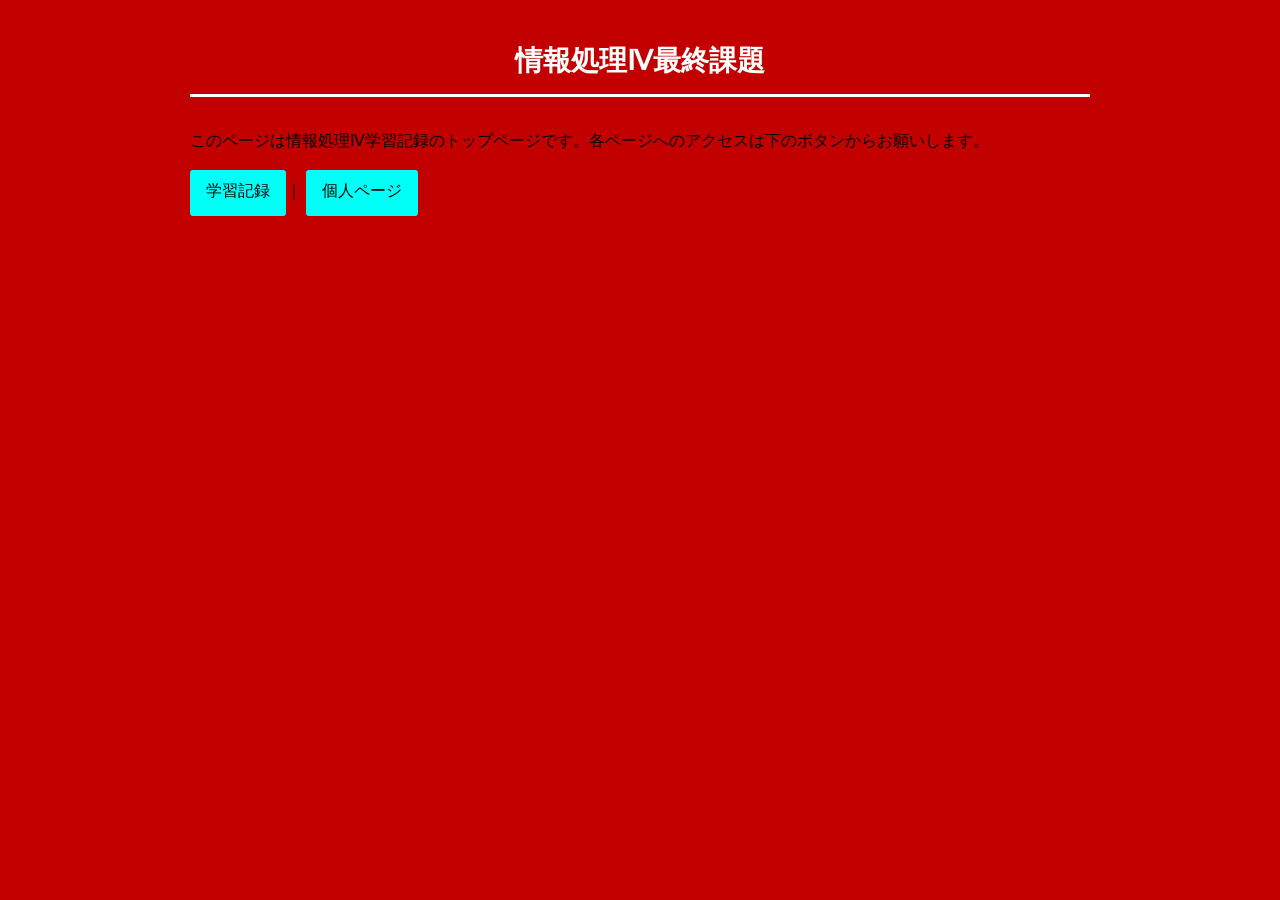
<file: index.html>
<!DOCTYPE html>
<html lang="en">
<head>
    <meta charset="UTF-8">
    <meta name="viewport" content="width=device-width, initial-scale=1.0">
    <title>ホーム</title>
     <link rel="stylesheet" href="style.css">


</head>
<body>
   <h1>情報処理Ⅳ最終課題</h1> 
<p>このページは情報処理Ⅳ学習記録のトップページです。各ページへのアクセスは下のボタンからお願いします。</p>

    <a href="index4.html" class="btn-square">学習記録</a>｜
    
    <a href="index2.html" class="btn-square">個人ページ</a>
</body>
</html
</file>
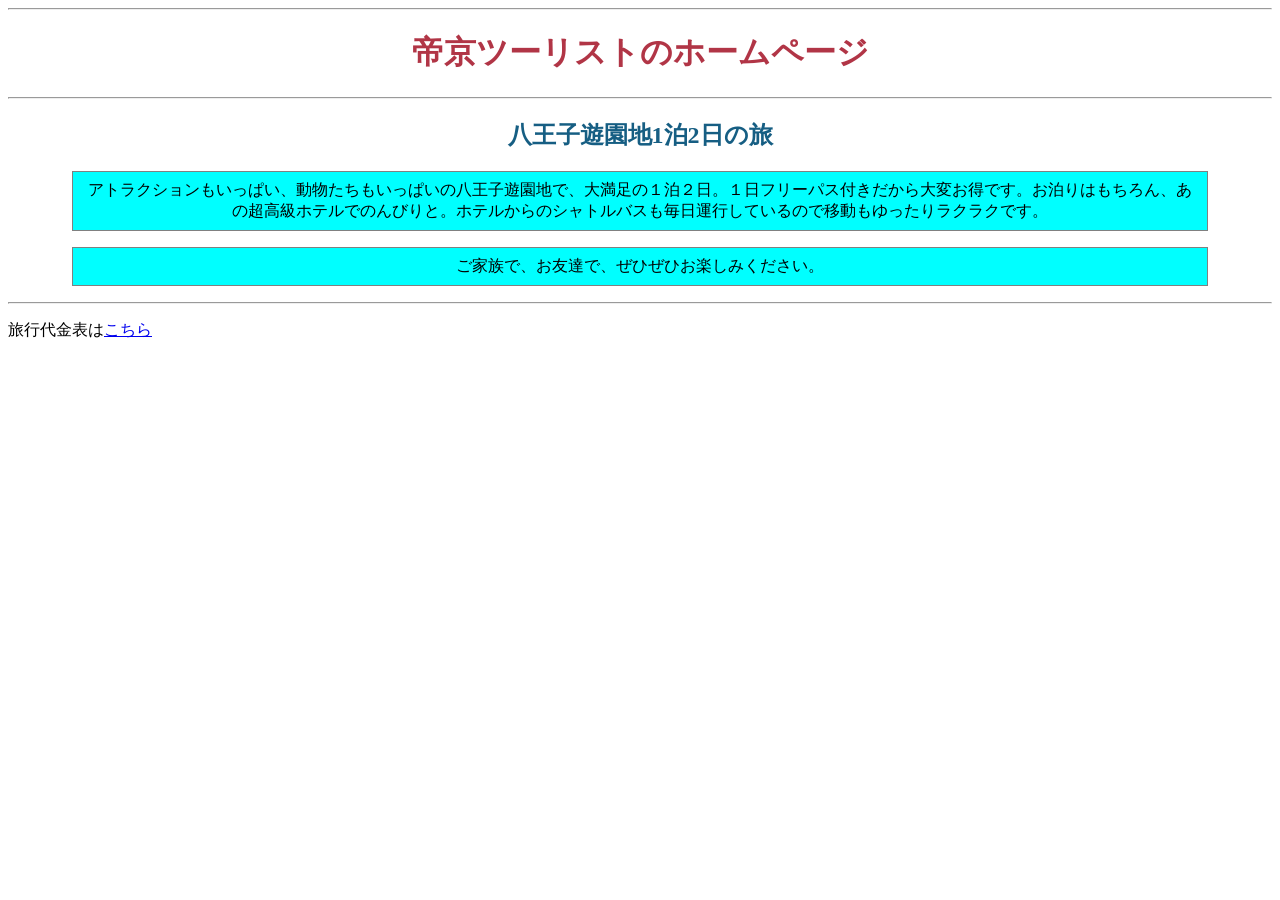
<file: 11th/index.html>
<!DOCTYPE html>
<html lang="ja">
<head>

<link rel="stylesheet"  type="text/css" href="style.css">


<title>帝京ツーリストのホームページ </title>

</head>
<body>
    <title>帝京ツーリストのホームページ</title>
    <hr>
    <h1>帝京ツーリストのホームページ</h1>
    <hr>
    <h2>八王子遊園地1泊2日の旅</h2>
    <p class="note">アトラクションもいっぱい、動物たちもいっぱいの八王子遊園地で、大満足の１泊２日。１日フリーパス付きだから大変お得です。お泊りはもちろん、あの超高級ホテルでのんびりと。ホテルからのシャトルバスも毎日運行しているので移動もゆったりラクラクです。</p><p class="note">ご家族で、お友達で、ぜひぜひお楽しみください。</p>
    <hr>
    <p >旅行代金表は<a href="price.html">こちら</a></p>

</body>  
</html>
</file>
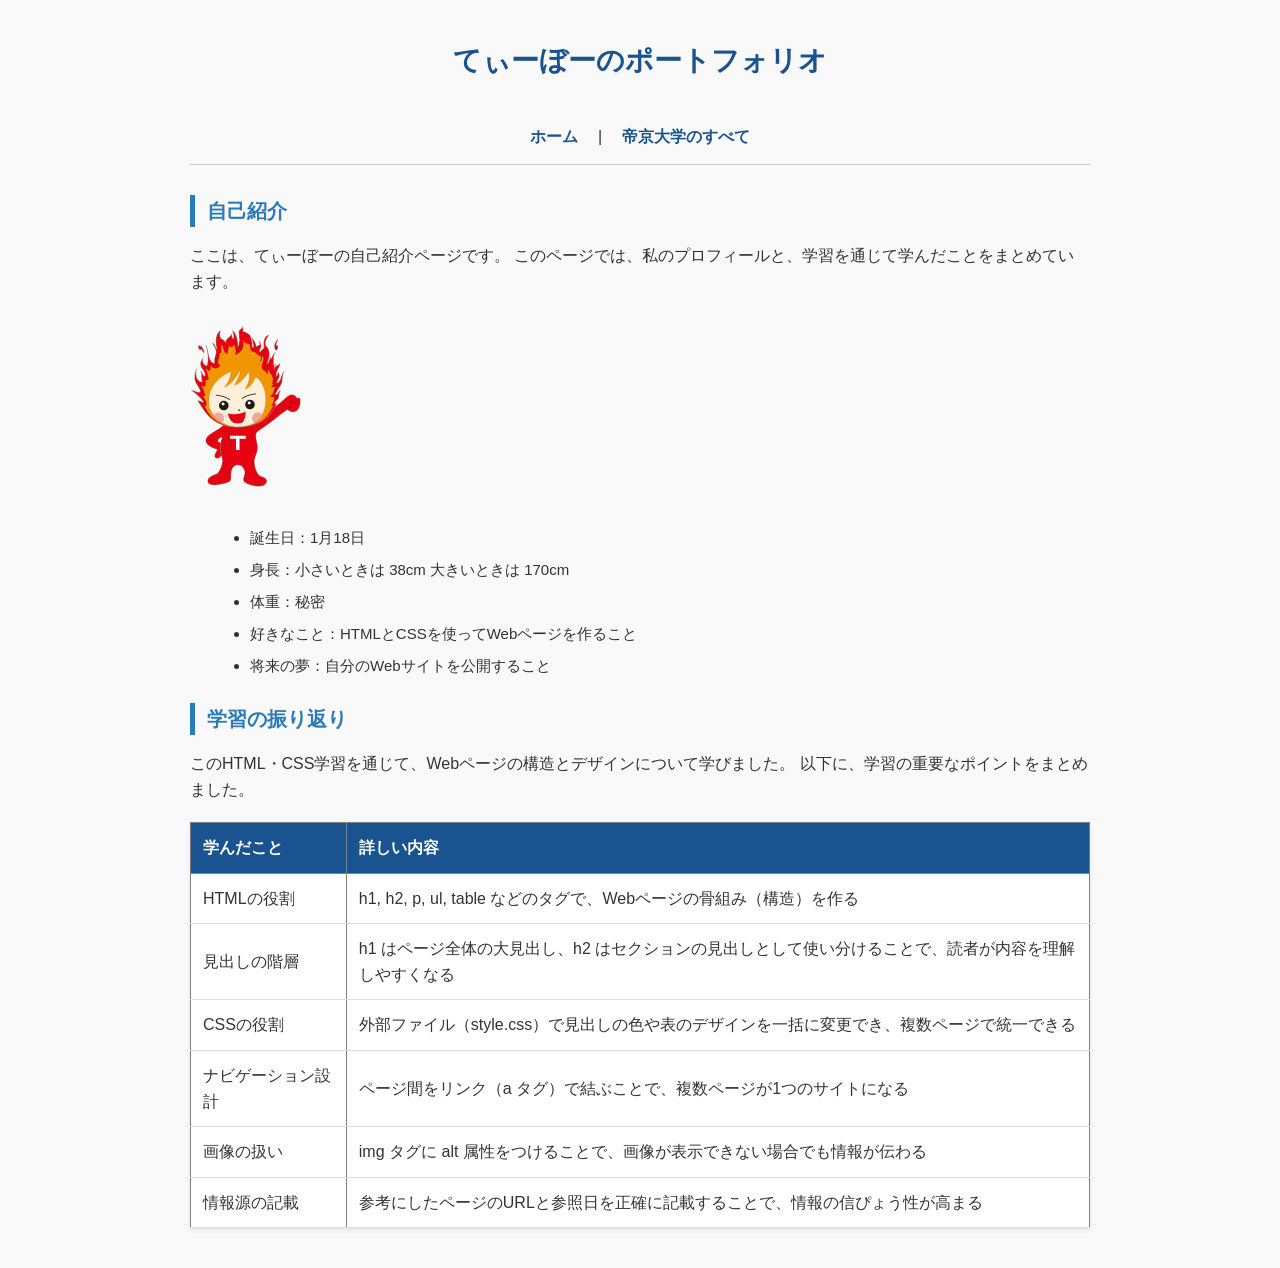
<file: 12th/index.html>
<!--以下の12th.htmlの穴埋め部分を埋めてください。-->

<!DOCTYPE html>
<html lang="ja">
<head>
  <meta charset="utf-8" />
  <meta name="viewport" content="width=device-width, initial-scale=1.0">
   <title>てぃーぼーのポートフォリオ</title>
  <link rel="stylesheet" href="style.css">
</head>

<body>

  <h1>てぃーぼーのポートフォリオ</h1>
  <!-- ナビゲーション -->
  <nav>
    <a href="index.html">ホーム</a> | 
    <a href="teikyo.html">帝京大学のすべて</a>
  </nav>

  <!-- 自己紹介セクション -->
  <h2>自己紹介</h2>
  <p>
    ここは、てぃーぼーの自己紹介ページです。
    このページでは、私のプロフィールと、学習を通じて学んだことをまとめています。
  </p>

  <!-- プロフィール画像 -->
  <p>
    <img src="tibo.gif" alt="てぃーぼーの写真">
      
    </p>

  <!-- 自己紹介リスト（3件以上） -->
  <ul>
    <li>誕生日：1月18日</li>
    <li>身長：小さいときは 38cm 大きいときは 170cm</li>
    <li>体重：秘密</li>
    <li>好きなこと：HTMLとCSSを使ってWebページを作ること</li>
    <li>将来の夢：自分のWebサイトを公開すること</li>
  </ul>

  <h2>学習の振り返り</h2>
  <p>
    このHTML・CSS学習を通じて、Webページの構造とデザインについて学びました。
    以下に、学習の重要なポイントをまとめました。
  </p>

  <table border>
    <tr>
      <th>学んだこと</th>
      <th>詳しい内容</th>
    </tr>
    <tr>
      <td>HTMLの役割</td>
      <td>h1, h2, p, ul, table などのタグで、Webページの骨組み（構造）を作る</td>
    </tr>
    <tr>
      <td>見出しの階層</td>
      <td>h1 はページ全体の大見出し、h2 はセクションの見出しとして使い分けることで、読者が内容を理解しやすくなる</td>
    </tr>
    <tr>
      <td>CSSの役割</td>
      <td>外部ファイル（style.css）で見出しの色や表のデザインを一括に変更でき、複数ページで統一できる</td>
    </tr>
    <tr>
      <td>ナビゲーション設計</td>
      <td>ページ間をリンク（a タグ）で結ぶことで、複数ページが1つのサイトになる</td>
    </tr>
    <tr>
      <td>画像の扱い</td>
      <td>img タグに alt 属性をつけることで、画像が表示できない場合でも情報が伝わる</td>
    </tr>
    <tr>
      <td>情報源の記載</td>
      <td>参考にしたページのURLと参照日を正確に記載することで、情報の信ぴょう性が高まる</td>
    </tr>
    
    </table border>

</body>
</html>

<!--
①「<head>」タグの中に必要なメタ要素は何か？（文字コードを指定する）

②「<title>」タグの完全な記述をしてください。（ページのタイトルを指定）タイトルのテキストは「てぃーぼーのポートフォリオ」です。

③ページ全体の大見出しを作成するタグと、そのテキストをすべて記述してください。テキストは「てぃーぼーのポートフォリオ」です。

④「帝京大学のすべて」へのリンクタグを完全に記述してください。
　（href属性は「teikyo.html」を指定）

⑤「自己紹介」というセクションの見出しを作成するタグと、そのテキストをすべて記述してください。

⑥プロフィール画像を表示するタグを記述してください。ファイル名は「tibo.gif」、alt属性には「てぃーぼーの写真」を指定してください。なお、CodepPen上では画像は表示されません。

⑦番号なしのリストを開始するタグは？

⑧⑦で開いたリストの「閉じタグ」は？

⑨表を開始するタグを記述してください。
　（border属性を「1」に設定）

⑩⑨で開いた表の「閉じタグ」は？
-->
</file>
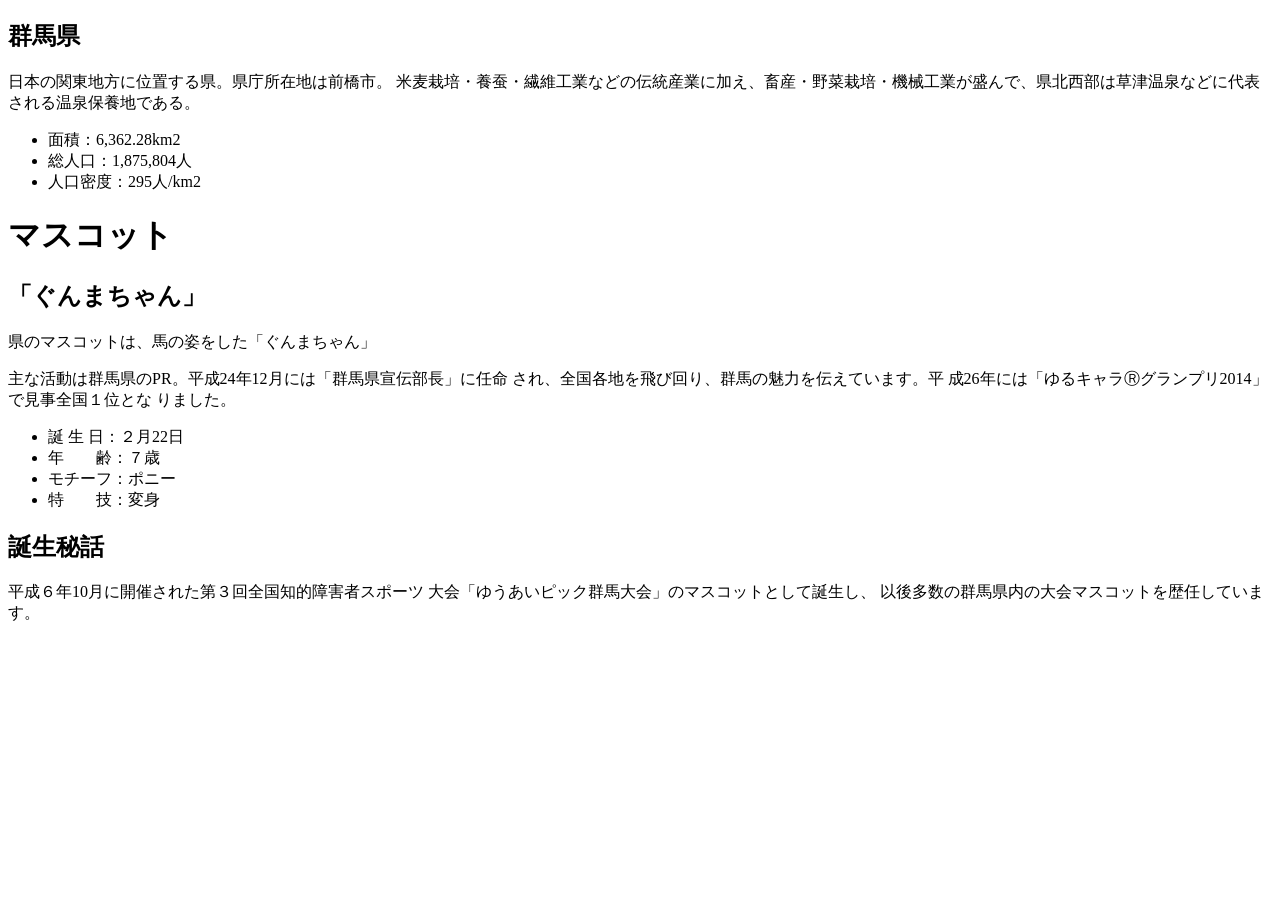
<file: _!DOCTYPE html_.html>
<!DOCTYPE html>
<html lang="en">
<head>
    <meta charset="UTF-8">
    <meta name="viewport" content="width=device-width, initial-scale=1.0">
    <title>群馬の世界</title>
</head>
<body>
    <h2>群馬県</h2>
    <p>日本の関東地方に位置する県。県庁所在地は前橋市。
米麦栽培・養蚕・繊維工業などの伝統産業に加え、畜産・野菜栽培・機械工業が盛んで、県北西部は草津温泉などに代表される温泉保養地である。</p>
    <ul>
     <li>面積：6,362.28km2</li>
     <li>総人口：1,875,804人</li>
     <li>人口密度：295人/km2</li>

    </ul>

    <h1>マスコット</h1>
    <h2>「ぐんまちゃん」</h2>
    <p>県のマスコットは、馬の姿をした「ぐんまちゃん」</p>
    <p>主な活動は群馬県のPR。平成24年12月には「群馬県宣伝部長」に任命
され、全国各地を飛び回り、群馬の魅力を伝えています。平
成26年には「ゆるキャラⓇグランプリ2014」で見事全国１位とな
りました。
    </p>
    <ul>
     <li>誕 生 日：２月22日</li>
     <li>年　　齢：７歳</li>
     <li>モチーフ：ポニー</li>
     <li>特　　技：変身</li>
    </ul>
<h2>誕生秘話</h2>
<p>平成６年10月に開催された第３回全国知的障害者スポーツ
大会「ゆうあいピック群馬大会」のマスコットとして誕生し、
以後多数の群馬県内の大会マスコットを歴任しています。</p>

</body>
</html>
</file>
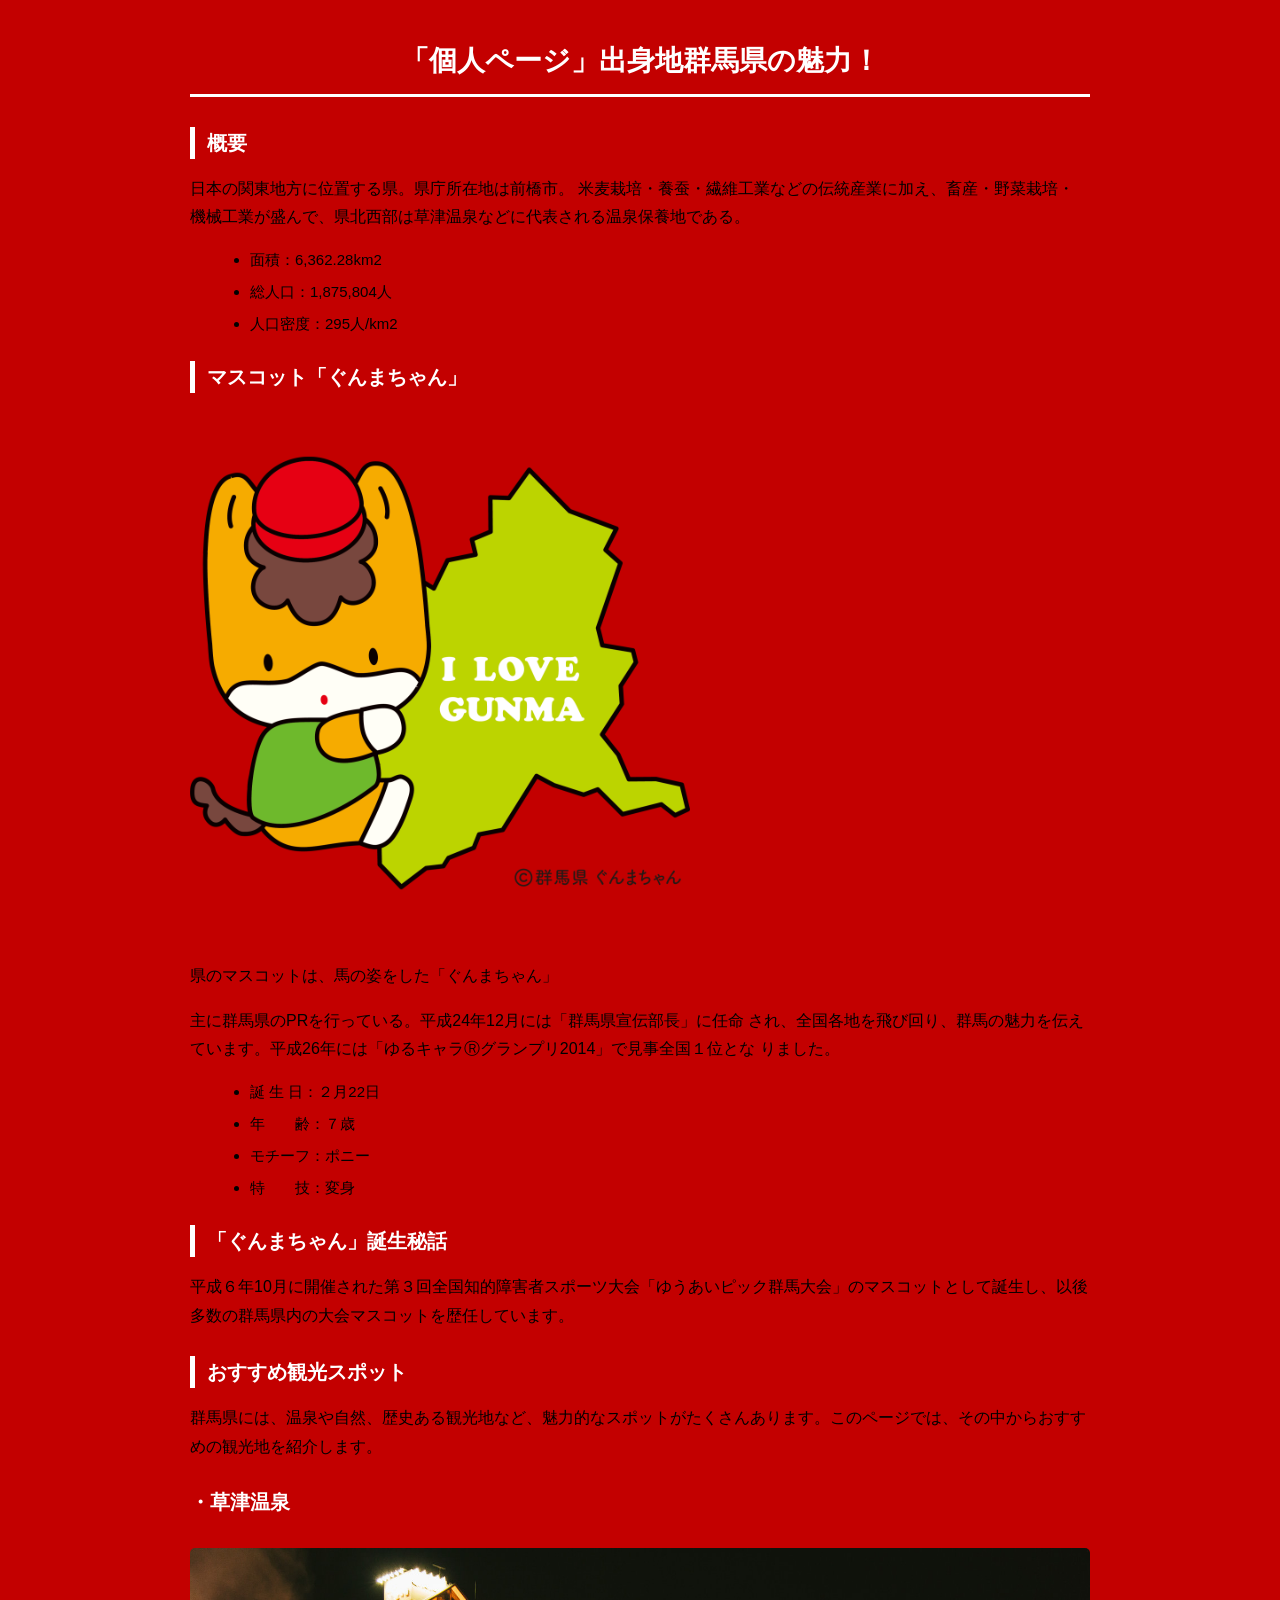
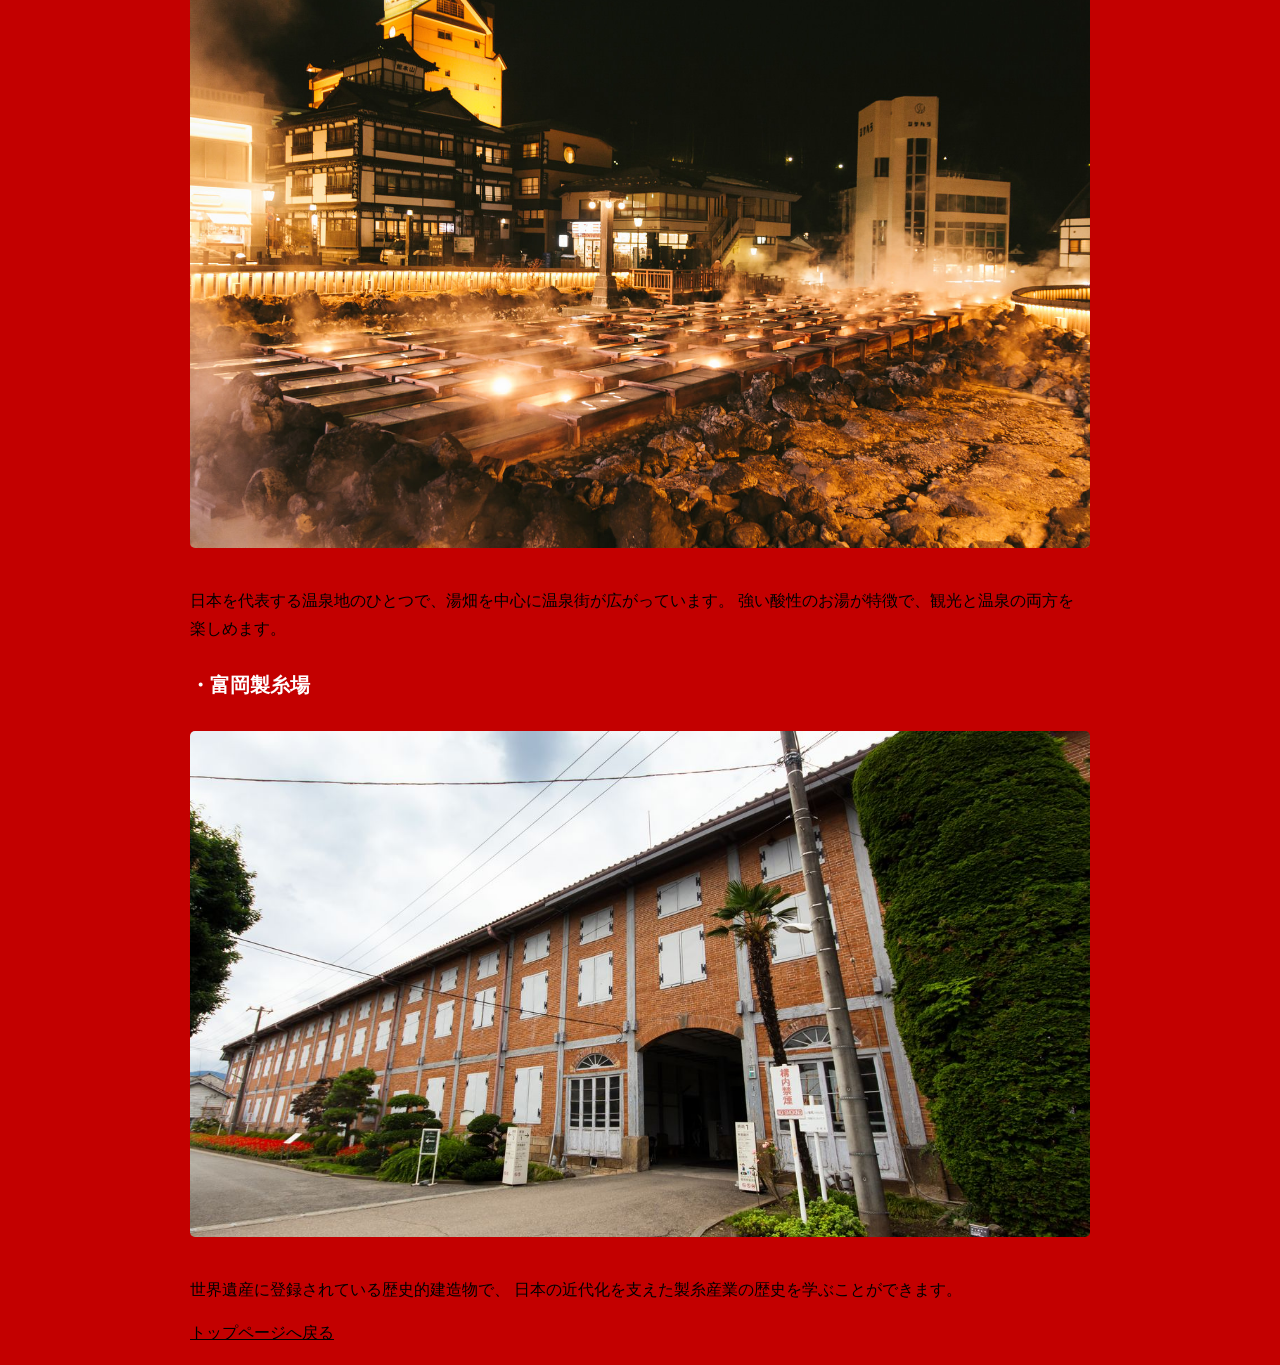
<file: index2.html>
<!DOCTYPE html>
<html lang="en">
<head>
    <meta charset="UTF-8">
    <meta name="viewport" content="width=device-width, initial-scale=1.0">
    <title>群馬</title>
    <link rel="stylesheet" href="style.css">
</head>
<body>
    <h1>「個人ページ」出身地群馬県の魅力！</h1>
    
    <h2>概要</h2>
    <p>日本の関東地方に位置する県。県庁所在地は前橋市。
米麦栽培・養蚕・繊維工業などの伝統産業に加え、畜産・野菜栽培・機械工業が盛んで、県北西部は草津温泉などに代表される温泉保養地である。</p>
    <ul>
     <li>面積：6,362.28km2</li>
     <li>総人口：1,875,804人</li>
     <li>人口密度：295人/km2</li>

    </ul>

    
    <h2>マスコット「ぐんまちゃん」</h2>
    
    <img src="illust04_gunmachan.png">
   
    <p>県のマスコットは、馬の姿をした「ぐんまちゃん」</p>
    <p>主に群馬県のPRを行っている。平成24年12月には「群馬県宣伝部長」に任命
され、全国各地を飛び回り、群馬の魅力を伝えています。平成26年には「ゆるキャラⓇグランプリ2014」で見事全国１位とな
りました。
    </p>
    <ul>
     <li>誕 生 日：２月22日</li>
     <li>年　　齢：７歳</li>
     <li>モチーフ：ポニー</li>
     <li>特　　技：変身</li>
    </ul>
<h2>「ぐんまちゃん」誕生秘話</h2>
<p>平成６年10月に開催された第３回全国知的障害者スポーツ大会「ゆうあいピック群馬大会」のマスコットとして誕生し、以後多数の群馬県内の大会マスコットを歴任しています。</p>

<h2>おすすめ観光スポット</h2>
<p>群馬県には、温泉や自然、歴史ある観光地など、魅力的なスポットがたくさんあります。このページでは、その中からおすすめの観光地を紹介します。
</p>
<h3>・草津温泉</h3>
  <img src="kusatuyubatakeIMG_3632_TP_V.jpg" alt="草津温泉 湯畑">
  <p>
    日本を代表する温泉地のひとつで、湯畑を中心に温泉街が広がっています。
    強い酸性のお湯が特徴で、観光と温泉の両方を楽しめます。
  </p>

  <h3>・富岡製糸場</h3>
  <img src="163527.jpg" alt="富岡製糸場">
  <p>
    世界遺産に登録されている歴史的建造物で、
    日本の近代化を支えた製糸産業の歴史を学ぶことができます。
  </p>


 <a href="index.html">トップページへ戻る</a>
</body>

</html>
</file>
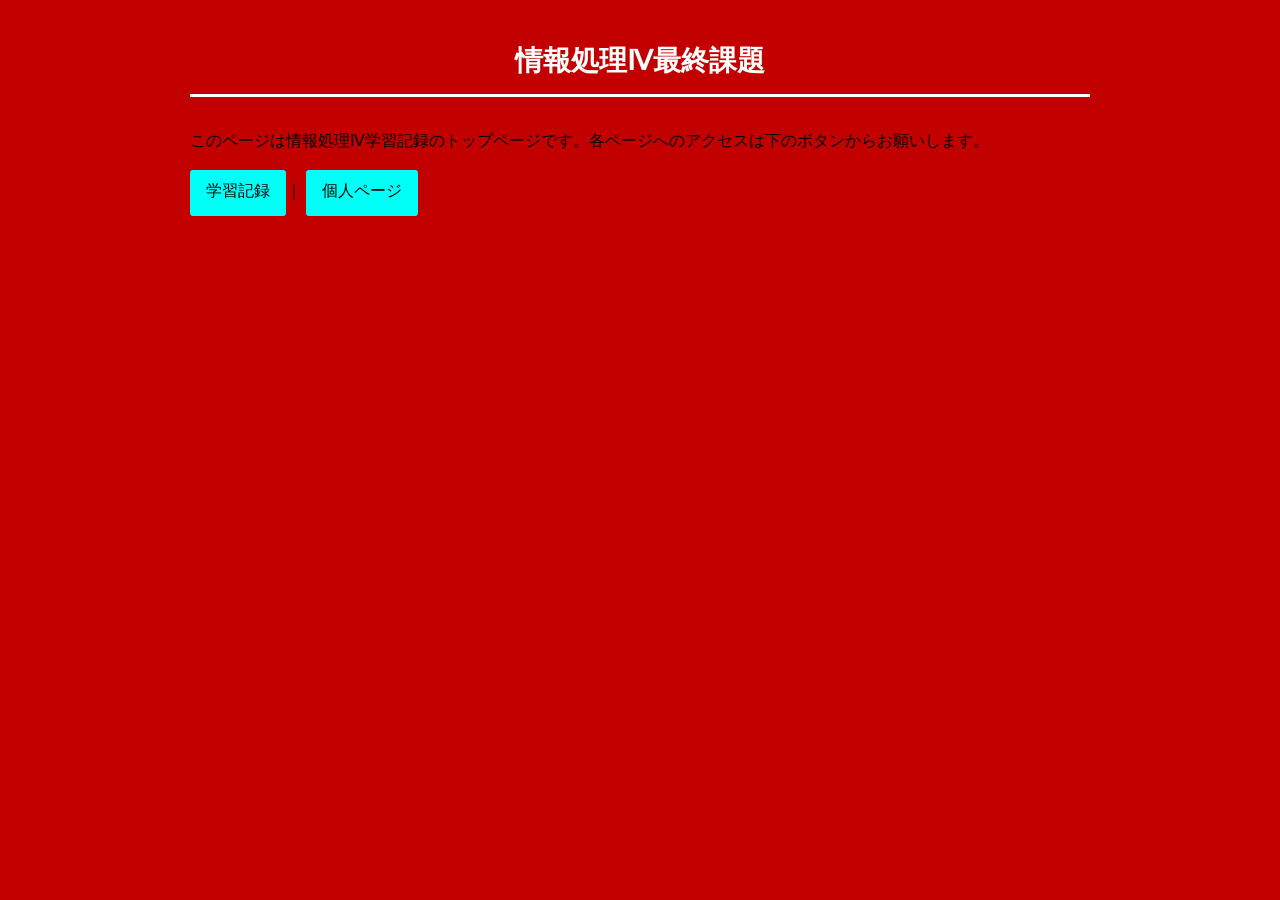
<file: index3.html>
<!DOCTYPE html>
<html lang="en">
<head>
    <meta charset="UTF-8">
    <meta name="viewport" content="width=device-width, initial-scale=1.0">
    <title>ホーム</title>
     <link rel="stylesheet" href="style.css">


</head>
<body>
   <h1>情報処理Ⅳ最終課題</h1> 
<p>このページは情報処理Ⅳ学習記録のトップページです。各ページへのアクセスは下のボタンからお願いします。</p>

    <a href="index.html" class="btn-square">学習記録</a>｜
    
    <a href="index2.html" class="btn-square">個人ページ</a>
</body>
</html
</file>
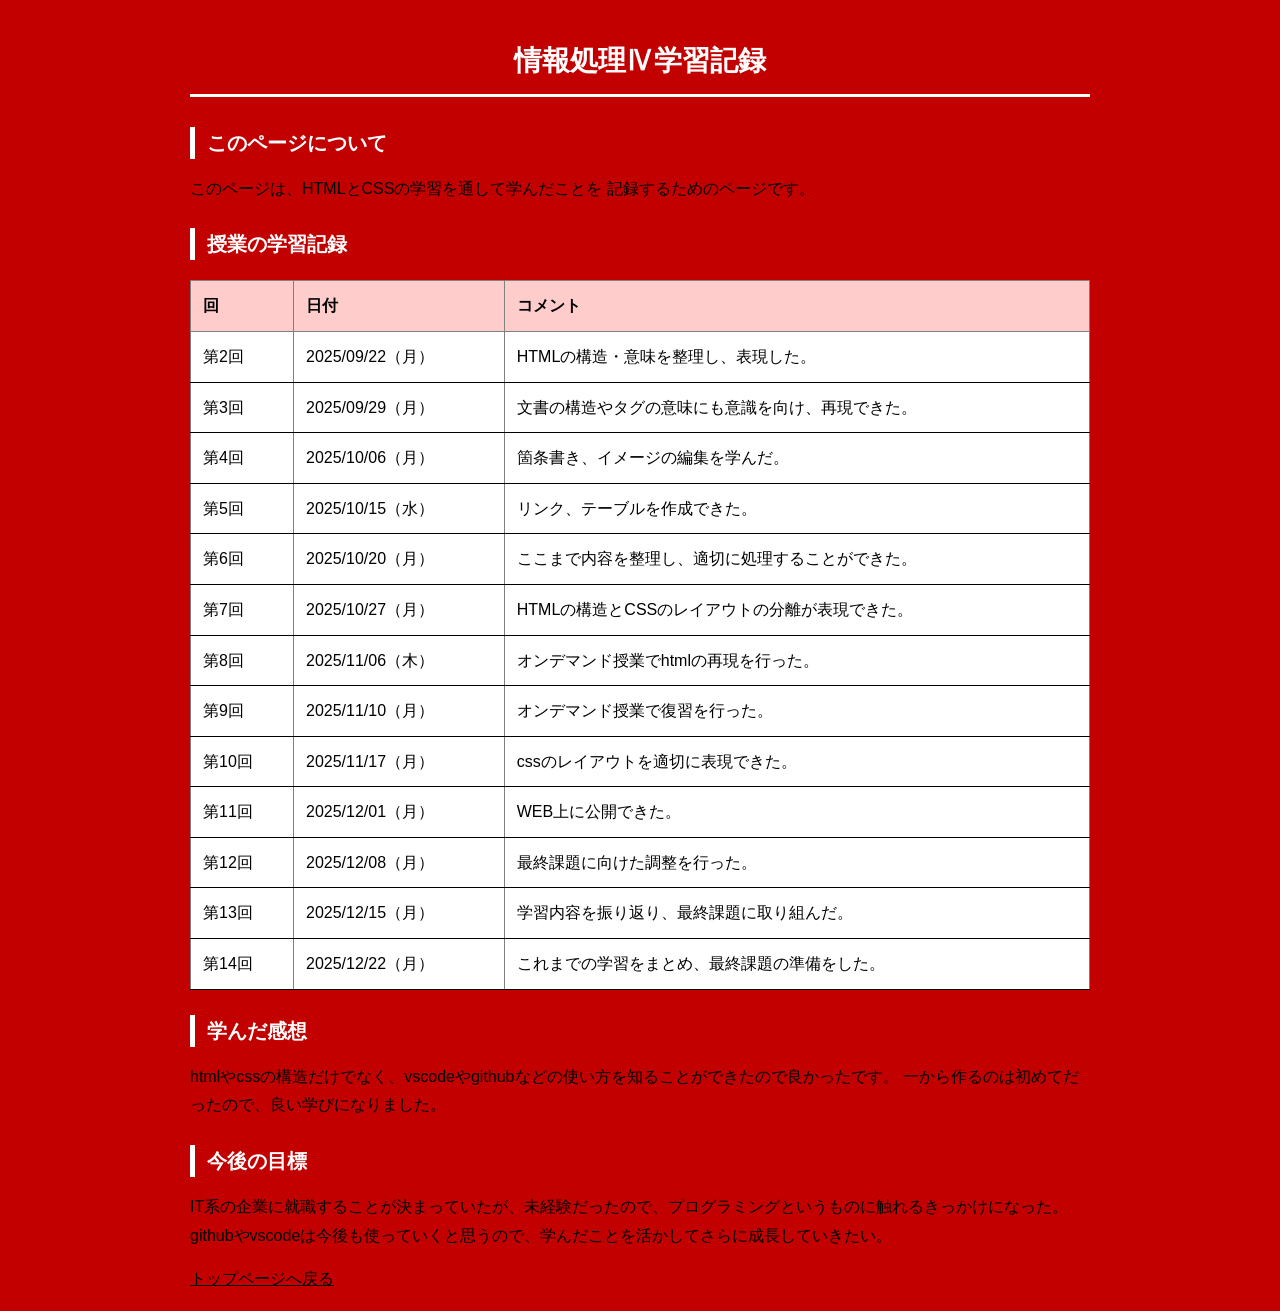
<file: index4.html>
<!DOCTYPE html>
<html lang="ja">
<head>
  <meta charset="utf-8" />
  <meta name="viewport" content="width=device-width, initial-scale=1.0">
  <title>情報処理Ⅳ学習記録</title>
  <link rel="stylesheet" href="style.css">
</head>

<body>

  <h1>情報処理Ⅳ学習記録</h1>



  <h2>このページについて</h2>
  <p>
    このページは、HTMLとCSSの学習を通して学んだことを
    記録するためのページです。
  </p>

  <h2>授業の学習記録</h2>

<table border="1">
  <tr>
    <th>回</th>
    <th>日付</th>
    <th>コメント</th>
  </tr>

  <tr>
    <td>第2回</td>
    <td>2025/09/22（月）</td>
    <td>HTMLの構造・意味を整理し、表現した。</td>
  </tr>

  <tr>
    <td>第3回</td>
    <td>2025/09/29（月）</td>
    <td>文書の構造やタグの意味にも意識を向け、再現できた。
</td>
  </tr>

  <tr>
    <td>第4回</td>
    <td>2025/10/06（月）</td>
    <td>箇条書き、イメージの編集を学んだ。</td>
  </tr>

  <tr>
    <td>第5回</td>
    <td>2025/10/15（水）</td>
    <td>リンク、テーブルを作成できた。</td>
  </tr>

  <tr>
    <td>第6回</td>
    <td>2025/10/20（月）</td>
    <td>ここまで内容を整理し、適切に処理することができた。</td>
  </tr>

  <tr>
    <td>第7回</td>
    <td>2025/10/27（月）</td>
    <td>HTMLの構造とCSSのレイアウトの分離が表現できた。</td>
  </tr>

  <tr>
    <td>第8回</td>
    <td>2025/11/06（木）</td>
    <td>オンデマンド授業でhtmlの再現を行った。</td>
  </tr>

  <tr>
    <td>第9回</td>
    <td>2025/11/10（月）</td>
    <td>オンデマンド授業で復習を行った。</td>
  </tr>

  <tr>
    <td>第10回</td>
    <td>2025/11/17（月）</td>
    <td>cssのレイアウトを適切に表現できた。</td>
  </tr>

  <tr>
    <td>第11回</td>
    <td>2025/12/01（月）</td>
    <td>WEB上に公開できた。</td>
  </tr>

  <tr>
    <td>第12回</td>
    <td>2025/12/08（月）</td>
    <td>最終課題に向けた調整を行った。</td>
  </tr>

  <tr>
    <td>第13回</td>
    <td>2025/12/15（月）</td>
    <td>学習内容を振り返り、最終課題に取り組んだ。</td>
  </tr>

  <tr>
    <td>第14回</td>
    <td>2025/12/22（月）</td>
    <td>これまでの学習をまとめ、最終課題の準備をした。</td>
  </tr>

</table>

  <h2>学んだ感想</h2>
  <p>htmlやcssの構造だけでなく、vscodeやgithubなどの使い方を知ることができたので良かったです。
  一から作るのは初めてだったので、良い学びになりました。</p>
  

  <h2>今後の目標</h2>
  <p>IT系の企業に就職することが決まっていたが、未経験だったので、プログラミングというものに触れるきっかけになった。
  githubやvscodeは今後も使っていくと思うので、学んだことを活かしてさらに成長していきたい。</p>

  
<a href="index.html">トップページへ戻る</a>
</body>
</html>
</file>
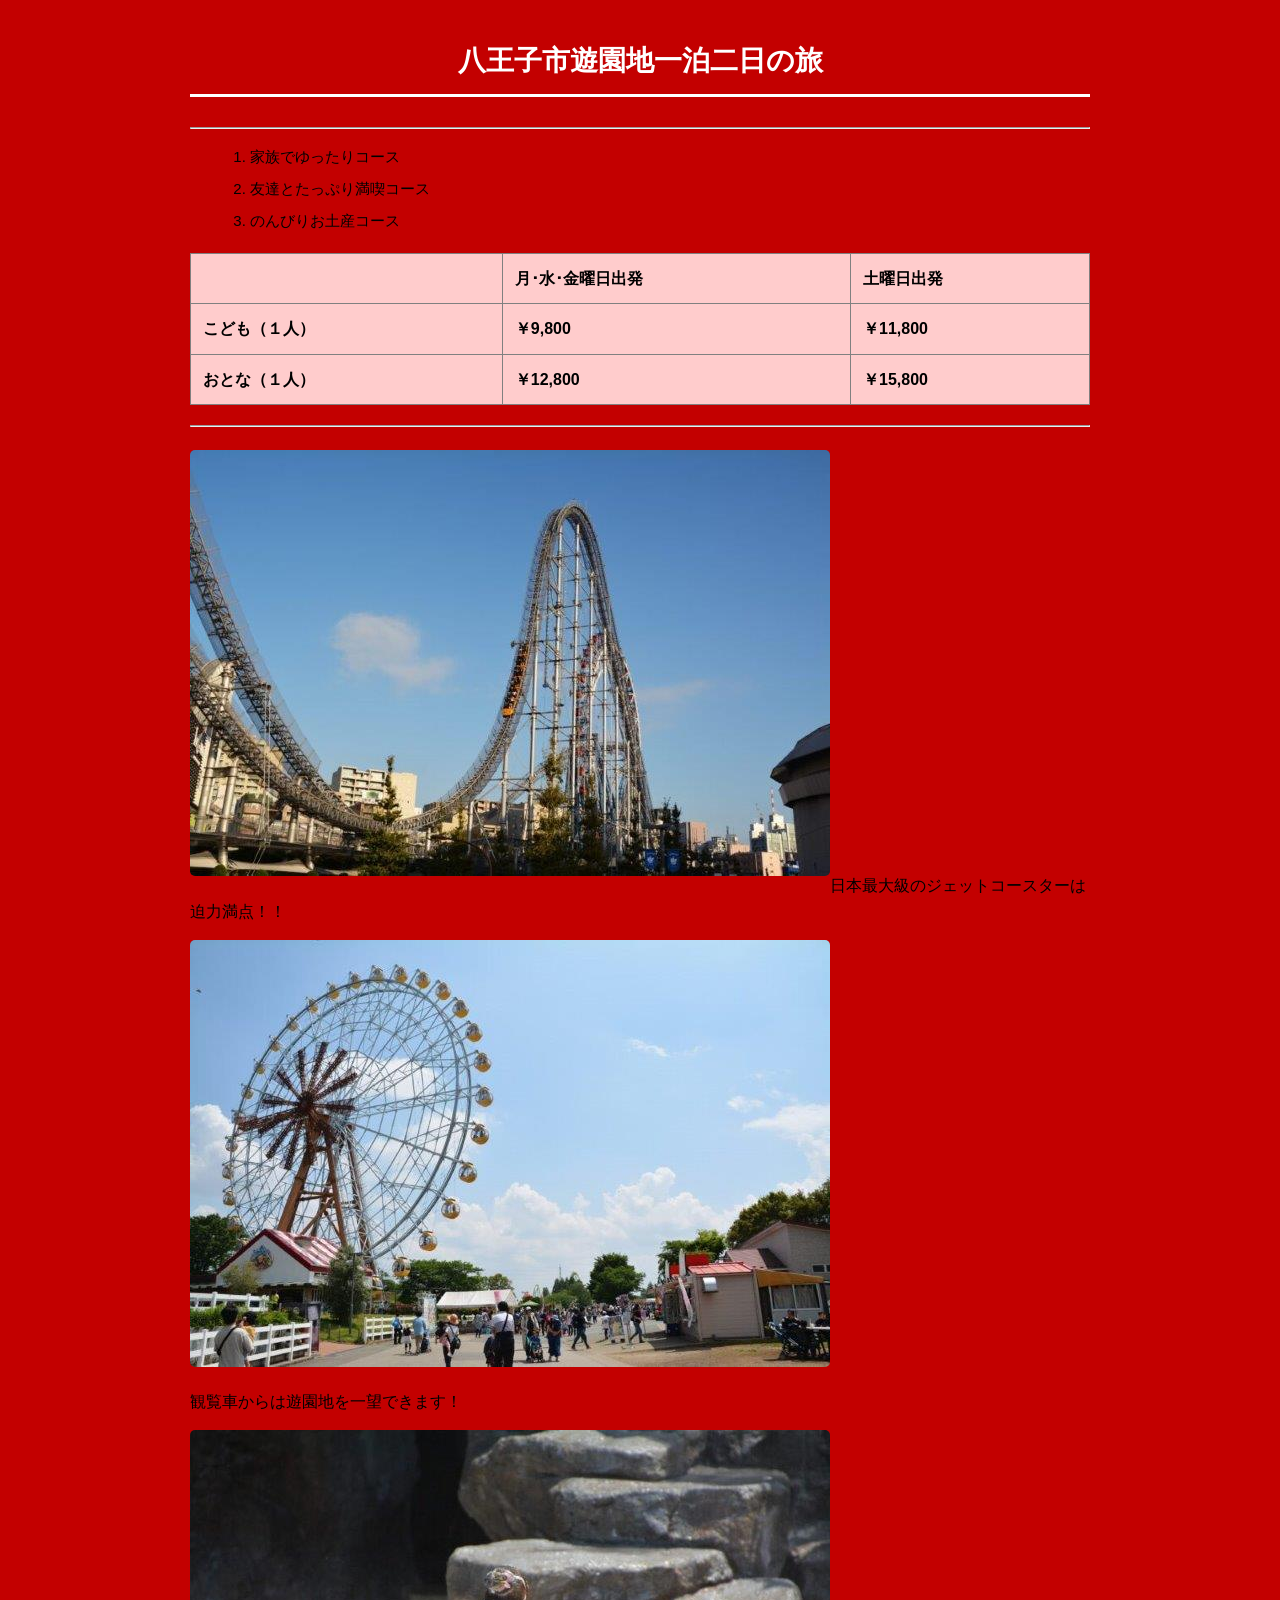
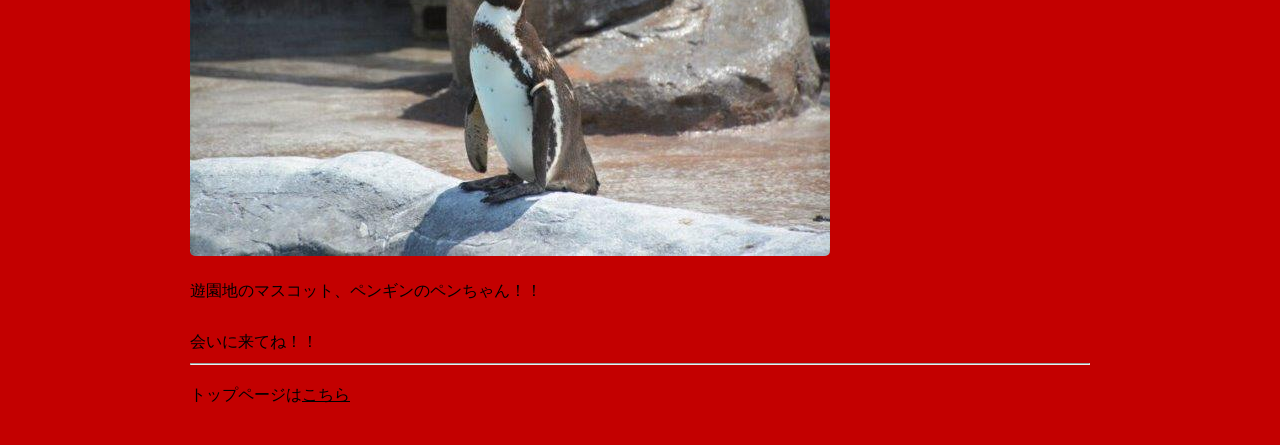
<file: price.html>
<!DOCTYPE html>
<html lang="en">
<head>
    <meta charset="UTF-8">
    <meta name="viewport" content="width=device-width, initial-scale=1.0">
    <title>帝京ツーリスト</title>
    <link rel="stylesheet"  type="text/css" href="style.css">
</head>
<body>
    <h1>八王子市遊園地一泊二日の旅</h1>
    <hr>
    <ol>
        <li>家族でゆったりコース
        <li>友達とたっぷり満喫コース
        <li>のんびりお土産コース
    </ol>
    <table border>
        <tr>
            <th>
            </th>
            <th>月･水･金曜日出発
            </th>
            <th>土曜日出発
            </th>
        </tr>
        <tr>
            <th>こども（１人）
            </th>
            <th>￥9,800 
            </th>
            <th>￥11,800
            </th>
        </tr>
        <tr>
            <th>おとな（１人）
            </th>
            <th>￥12,800 
            </th>
            <th>￥15,800
            </th>
        </tr>
    </table>
   
    <hr>
    <img src="sample101.jpg" along="left">日本最大級のジェットコースターは迫力満点！！<br>
    <img src="sample103.jpg" along="left"><br>観覧車からは遊園地を一望できます！<br>
    <img src="sample202.jpg" along="left"><br>遊園地のマスコット、ペンギンのペンちゃん！！<br><br>会いに来てね！！<br>
<hr>
<p >トップページは<a href="index.html">こちら</a></p>

</body>
</html>
</file>
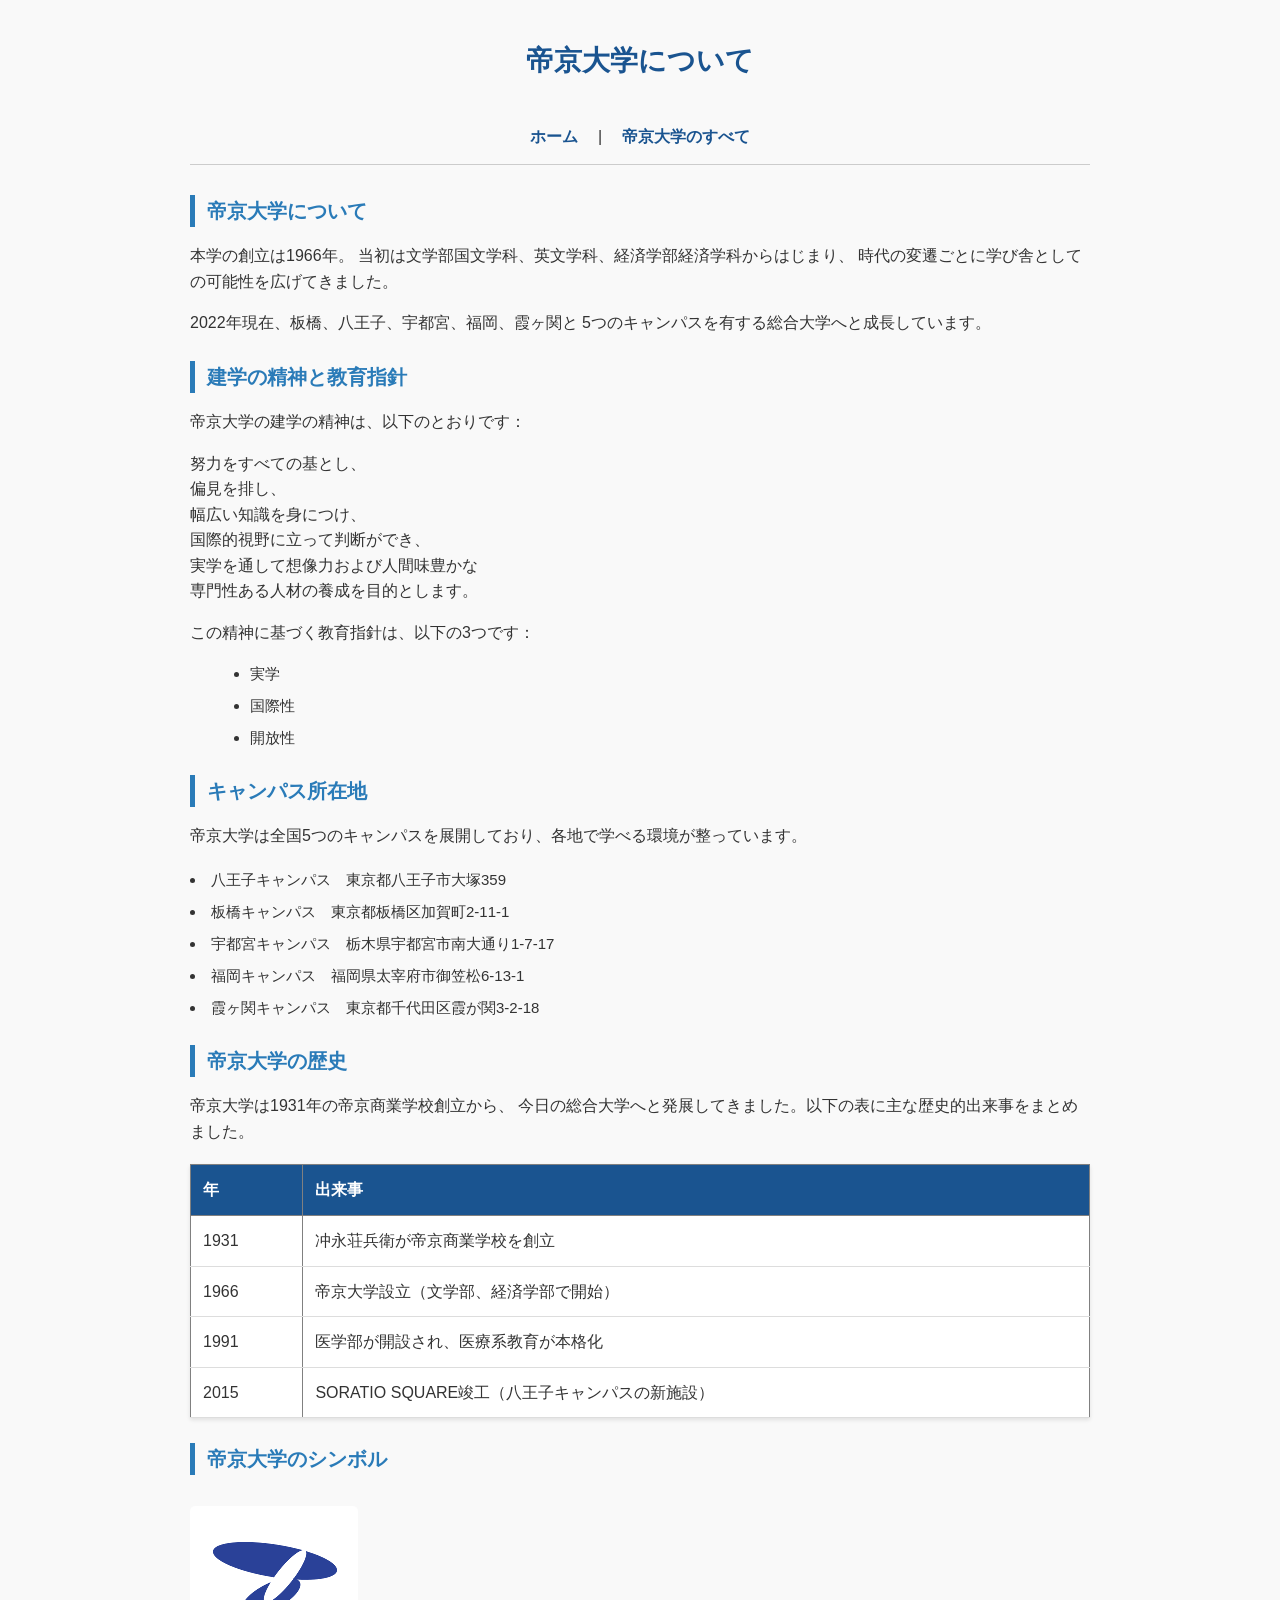
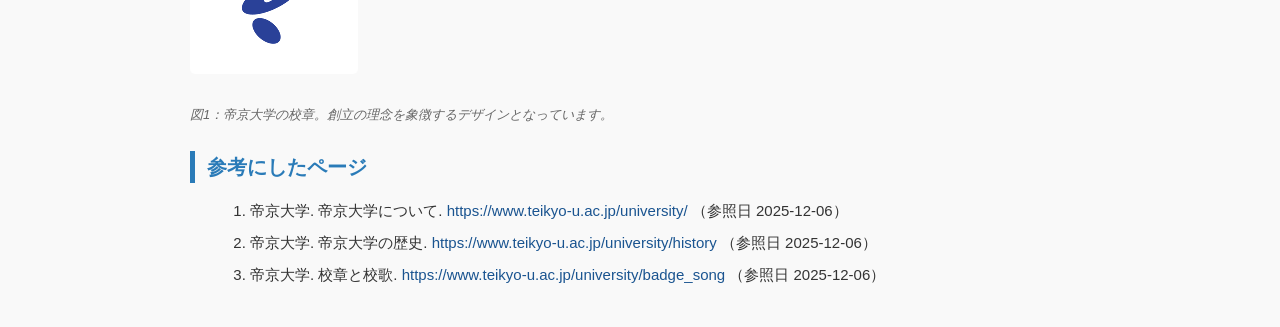
<file: 12th/index2.html>
<!DOCTYPE html>
<html lang="ja">
<head>
  <meta charset="UTF-8">
  <meta name="viewport" content="width=device-width, initial-scale=1.0">
  <title>帝京大学について</title>
  <!--①ページのタイトルを指定するタグをすべて記述してください。
　タイトル：「帝京大学について」
-->
  <link rel="stylesheet" href="style.css">
</head>

<body>

  <h1>帝京大学について</h1>
  <!--
②ページ全体の大見出しを作成するタグと、そのテキストをすべて記述してください。
　テキスト：「帝京大学について」
-->

  <!-- ナビゲーション -->
  <nav>
    <a href="index.html">ホーム</a> | 
    <a href="teikyo.html">帝京大学のすべて</a>
  </nav>

  <!-- 帝京大学について -->
 <h2>帝京大学について</h2>
  <!--
③「帝京大学について」というセクションの見出しを作成するタグと、そのテキストをすべて記述してください。
-->
  <p>
    本学の創立は1966年。
    当初は文学部国文学科、英文学科、経済学部経済学科からはじまり、
    時代の変遷ごとに学び舎としての可能性を広げてきました。
  </p>
  <p>
    2022年現在、板橋、八王子、宇都宮、福岡、霞ヶ関と
    5つのキャンパスを有する総合大学へと成長しています。
  </p>

  <!-- 建学の精神と教育指針 -->
  <h2>建学の精神と教育指針</h2>
  <p>
    帝京大学の建学の精神は、以下のとおりです：
  </p>
  <p>
    努力をすべての基とし、<br>
    偏見を排し、<br>
    幅広い知識を身につけ、<br>
    国際的視野に立って判断ができ、<br>
    実学を通して想像力および人間味豊かな<br>
    専門性ある人材の養成を目的とします。<br>
  </p>
<!--
④「建学の精神」のテキストで、改行を指示するタグは？　（「努力をすべての基とし、」の後に改行を入れるタグ）
-->
  <p>
    この精神に基づく教育指針は、以下の3つです：
  </p>
  <ul>

  <li>実学</li>
    <li>国際性</li>
    <li>開放性</li>
  </ul>

  <!--

⑥⑤で開いたリストの「閉じタグ」は？
-->
  <!-- キャンパス所在地 -->
  <h2>キャンパス所在地</h2>
  <p>
    帝京大学は全国5つのキャンパスを展開しており、各地で学べる環境が整っています。
  </p>
  <ol></ol>
<!--
⑦キャンパス所在地の5つの項目を番号付きのリストで表現する場合、　開始タグは何か？（番号付きリスト）
-->

  <li>八王子キャンパス　東京都八王子市大塚359</li>
    <li>板橋キャンパス　東京都板橋区加賀町2-11-1</li>
    <li>宇都宮キャンパス　栃木県宇都宮市南大通り1-7-17</li>
    <li>福岡キャンパス　福岡県太宰府市御笠松6-13-1</li>
    <li>霞ヶ関キャンパス　東京都千代田区霞が関3-2-18</li>
  </ol>
<!--⑧⑦で開いたリストの「閉じタグ」は？-->
  <!-- 帝京大学の歴史 -->
  <h2>帝京大学の歴史</h2>
  <p>
    帝京大学は1931年の帝京商業学校創立から、
    今日の総合大学へと発展してきました。以下の表に主な歴史的出来事をまとめました。
  </p>
  <table border="1">
    <tr>
      <th>年</th>
      <th>出来事</th>
    </tr>
    <tr>
      <td>1931</td>
      <td>冲永荘兵衛が帝京商業学校を創立</td>
    </tr>
    <tr>
      <td>1966</td>
      <td>帝京大学設立（文学部、経済学部で開始）</td>
    </tr>
    <tr>
      <td>1991</td>
      <td>医学部が開設され、医療系教育が本格化</td>
    </tr>
    <tr>
      <td>2015</td>
      <td>SORATIO SQUARE竣工（八王子キャンパスの新施設）</td>
    </tr>
  </table>

  <!-- 図版と説明 -->
  <h2>帝京大学のシンボル</h2>
  <p>
    <img src="teikyo.gif" alt="帝京大学の校章">
    <br>
    <em>図1：帝京大学の校章。創立の理念を象徴するデザインとなっています。</em>
  </p>

  <!-- 参考にしたページ -->
  <h2>参考にしたページ</h2>
  <ol>
    <li>帝京大学. 帝京大学について. <a href="https://www.teikyo-u.ac.jp/university/">https://www.teikyo-u.ac.jp/university/</a> （参照日 2025-12-06）</li>
    <li>帝京大学. 帝京大学の歴史. <a href="https://www.teikyo-u.ac.jp/university/history">https://www.teikyo-u.ac.jp/university/history</a> （参照日 2025-12-06）</li>
    <li>帝京大学. 校章と校歌. <a href="https://www.teikyo-u.ac.jp/university/badge_song">https://www.teikyo-u.ac.jp/university/badge_song</a> （参照日 2025-12-06）</li>
  </ol>

</body>
</html>

<!--

①ページのタイトルを指定するタグをすべて記述してください。
　タイトル：「帝京大学について」

②ページ全体の大見出しを作成するタグと、そのテキストをすべて記述してください。
　テキスト：「帝京大学について」

③「帝京大学について」というセクションの見出しを作成するタグと、そのテキストをすべて記述してください。

④「建学の精神」のテキストで、改行を指示するタグは？　（「努力をすべての基とし、」の後に改行を入れるタグ）

⑤「実学」「国際性」「開放性」の3つの項目を番号なしのリストで表現する場合、　開始タグは何か？

⑥⑤で開いたリストの「閉じタグ」は？

⑦キャンパス所在地の5つの項目を番号付きのリストで表現する場合、　開始タグは何か？（番号付きリスト）

⑧⑦で開いたリストの「閉じタグ」は？
->
</file>
<file: style.css>
body {
  font-family: "Arial", "Hiragino Sans", sans-serif;
  line-height: 1.6;
  color: #000000;              
  background-color: #c30000;   
  max-width: 900px;
  margin: 0 auto;
  padding: 20px;
}

h1 {
  font-size: 28px;
  color: #ffffff;              
  border-bottom: 3px solid #ffffff;
  padding-bottom: 10px;
  margin-bottom: 30px;
  text-align: center;
}

h2 {
  font-size: 20px;
  color: #ffffff;             
  margin-top: 25px;
  margin-bottom: 15px;
  border-left: 5px solid #ffffff;
  padding-left: 12px;
}

h3 {font-size: 20px;
  color: #ffffff;             
  margin-top: 25px;
  margin-bottom: 15px;
   
}

p {
  margin-bottom: 15px;
  line-height: 1.8;
  color: #000000;
}

ul, ol {
  margin-left: 20px;
  margin-bottom: 20px;
}

li {
  margin-bottom: 8px;
  font-size: 15px;
  color: #000000;
}

table {
  width: 100%;
  border-collapse: collapse;
  margin: 20px 0;
  background-color: #ffffff;  
}

table th {
  background-color: #ffcccc;  
  color: #000000;             
  padding: 12px;
  text-align: left;
  font-weight: bold;
}

table td {
  padding: 12px;
  border-bottom: 1px solid #000000;
  color: #000000;
}

table tr:hover {
  background-color: #ffe6e6;
}


nav {
  text-align: center;
  margin-bottom: 30px;
  padding-bottom: 15px;
  border-bottom: 1px solid #000000;
}

nav a {
  color: #000000;
  text-decoration: none;
  margin: 0 15px;
  font-weight: bold;
}

nav a:hover {
  text-decoration: underline;
}


a {
  color: #000000;
  text-decoration: underline;
}

img {
  max-width: 100%;
  height: auto;
  margin: 15px 0;
  border-radius: 5px;
}


em {
  display: block;
  font-size: 13px;
  color: #000000;
  font-style: italic;
  margin-top: 8px;
}
.btn-square {
  display: inline-block;
  padding: 0.5em 1em;
  text-decoration: none;
  background: #00fff7;
  color: #000000;
  border-bottom: solid 4px #00fff7;
  border-radius: 3px;
}
.btn-square:active {
  -webkit-transform: translateY(4px);
  transform: translateY(4px);
  border-bottom: none;
}
</file>
<file: 11th/style.css>
h1 { 
    color: #B13546;
text-align: center;
}

h2 {
    color: #165E83;
text-align: center;
}

p.note {
    border: thin gray solid;
    margin: 1em 4em;
    padding: 0.5em;
    background-color: #FFFF99; 
    font-size: 12pt;
    background-color: #00FFFF;
text-align: center;
}
</file>
<file: 12th/style.css>
/*以下のstyle.cssの穴埋め部分を埋めてください。*/

/* BODY全体の基本設定 */
body{ /*①ページ全体のスタイルを指定するセレクタは？
*/
  font-family: "Arial", "Hiragino Sans", sans-serif;
  line-height: 1.6;
  color: #333;
  /*②テキストの色として16進数カラーコード #333 を設定*/
  background-color: #f9f9f9;
  margin: 0;
  padding: 20px;
}

/* ページ全体の最大幅 */
body{
  max-width: 900px;
  margin: 0 auto;
  /*③margin プロパティで、上下余白は0、左右余白は自動 auto（中央配置）に指定する値は？
　（ページを中央配置するための値）
*/
}

/* ==========================================
   見出しのスタイル（セレクタ1）
   ========================================== */

h1 {
  font-size: 28px;
  color: #1a5490;
  border-bottom:3px  #1a5490 ;
  /*①
④h1 要素の下線（border-bottom）の完全な指定値を記述してください。3ピクセルの実線、色は#1a5490（青）
*/
  padding-bottom: 10px;
  margin-bottom: 30px;
  text-align: center;
}

h2{
  /*⑤h2 要素を選択するセレクタは？
*/
  font-size: 20px;
  color: #2a7bb8;
  margin-top: 25px;
  margin-bottom: 15px;
  border-left: 5px solid #2a7bb8;
  padding-left: 12px;
}

/* ==========================================
   段落と基本テキスト（セレクタ2）
   ========================================== */

p.note{
  /*⑥段落（p要素）のスタイルを指定するセレクタは？
*/
  font-size: 15px;
  margin-bottom: 15px;
  line-height: 1.8;
}

/* リストのスタイル */
ul,ol{
  /*⑦番号なしリスト（ul）と番号付きリスト（ol）の両方を指定する記述は？（カンマで区切る）
*/
  margin-left: 20px;
  margin-bottom: 20px;
}

li {
  margin-bottom: 8px;
  font-size: 15px;
}

/* ==========================================
   表のスタイル（セレクタ3）
   ========================================== */

 table{
  /*
⑧表全体のスタイルを指定するセレクタは？*/
  width: 100%;
  border-collapse: collapse;
  margin: 20px 0;
  background-color: #fff;
  box-shadow: 0 2px 4px rgba(0,0,0,0.1);
}

table th {
  /*⑨表のヘッダーセル（th要素）を選択するセレクタは？
　（table と th の間に何を入れるか？）
*/
  background-color: #1a5490;
  color: #fff;
  padding: 12px;
  text-align: left;
  font-weight: bold;
}

table td{
  /*
⑩表のデータセル（td要素）を選択するセレクタは？
　（table と td の間に何を入れるか？）*/
  padding: 12px;
  border-bottom: 1px solid #ddd;
}

table tr:hover {
  background-color: #f0f7ff;
}

/* ==========================================
   その他の要素
   ========================================== */

/* ナビゲーション */
nav {
  text-align: center;
  margin-bottom: 30px;
  padding-bottom: 15px;
  border-bottom: 1px solid #ccc;
}

nav a {
  color: #1a5490;
  text-decoration: none;
  margin: 0 15px;
  font-weight: bold;
}

nav a:hover {
  color: #0d3a6b;
  text-decoration: underline;
}

/* リンク */
a {
  color: #1a5490;
  text-decoration: none;
}

a:hover {
  text-decoration: underline;
}

/* 画像 */
img {
  max-width: 100%;
  height: auto;
  margin: 15px 0;
  border-radius: 5px;
}

/* イタリック（図表の説明など） */
em {
  display: block;
  font-size: 13px;
  color: #666;
  font-style: italic;
  margin-top: 8px;
}

/*
①ページ全体のスタイルを指定するセレクタは？

②テキストの色として16進数カラーコード #333 を設定

③margin プロパティで、上下余白は0、左右余白は自動 auto（中央配置）に指定する値は？
　（ページを中央配置するための値）

④h1 要素の下線（border-bottom）の完全な指定値を記述してください。3ピクセルの実線、色は#1a5490（青）

⑤h2 要素を選択するセレクタは？

⑥段落（p要素）のスタイルを指定するセレクタは？

⑦番号なしリスト（ul）と番号付きリスト（ol）の両方を指定する記述は？（カンマで区切る）

⑧表全体のスタイルを指定するセレクタは？

⑨表のヘッダーセル（th要素）を選択するセレクタは？
　（table と th の間に何を入れるか？）

⑩表のデータセル（td要素）を選択するセレクタは？
　（table と td の間に何を入れるか？）
*/
</file>
